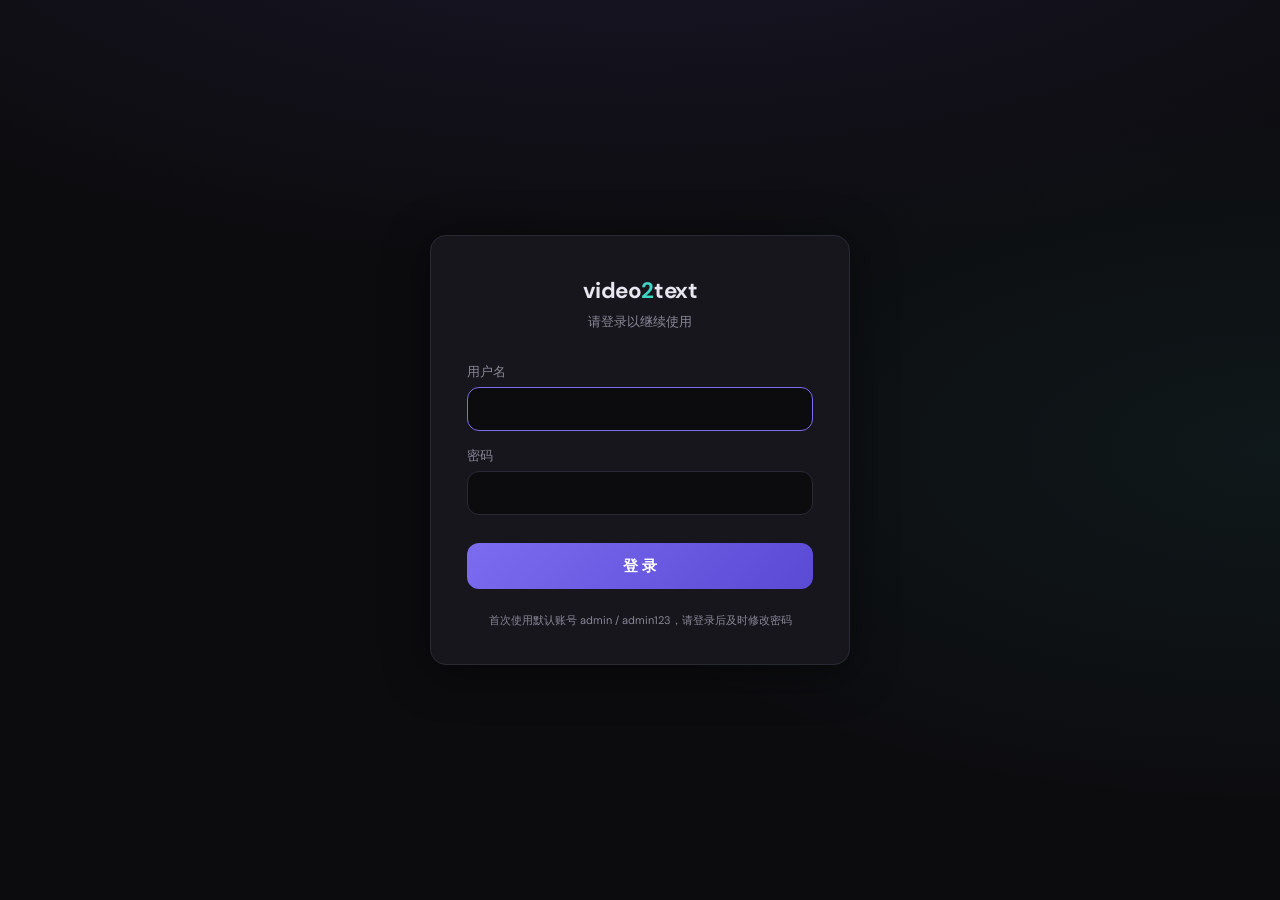
<file: static/login.html>
<!DOCTYPE html>
<html lang="zh-CN">
<head>
  <meta charset="UTF-8" />
  <meta name="viewport" content="width=device-width, initial-scale=1" />
  <title>video2text · 登录</title>
  <link rel="preconnect" href="https://fonts.googleapis.com" />
  <link href="https://fonts.googleapis.com/css2?family=DM+Sans:ital,opsz,wght@0,9..40,400;0,9..40,600;0,9..40,700&family=JetBrains+Mono:wght@400;500&display=swap" rel="stylesheet" />
  <style>
    :root {
      --bg: #0c0c0f;
      --surface: #16161c;
      --surface2: #1e1e26;
      --border: #2a2a34;
      --text: #e8e6f0;
      --muted: #8b8798;
      --primary: #7c6cf0;
      --primary-dim: #5a4ad4;
      --accent: #3dd6c6;
      --danger: #f06b7c;
      --success: #6bf0a0;
      --radius: 12px;
      --font: "DM Sans", system-ui, sans-serif;
      --mono: "JetBrains Mono", monospace;
    }
    * { box-sizing: border-box; margin: 0; padding: 0; }
    body {
      min-height: 100vh;
      background: var(--bg);
      color: var(--text);
      font-family: var(--font);
      display: flex;
      align-items: center;
      justify-content: center;
      background-image:
        radial-gradient(ellipse 80% 50% at 50% -20%, rgba(124, 108, 240, 0.12), transparent),
        radial-gradient(ellipse 60% 40% at 100% 50%, rgba(61, 214, 198, 0.06), transparent);
    }
    .login-card {
      width: min(420px, calc(100vw - 40px));
      background: var(--surface);
      border: 1px solid var(--border);
      border-radius: calc(var(--radius) + 4px);
      padding: 40px 36px 36px;
      box-shadow: 0 8px 48px rgba(0, 0, 0, 0.45);
    }
    .login-logo {
      text-align: center;
      font-weight: 700;
      font-size: 1.4rem;
      letter-spacing: -0.02em;
      margin-bottom: 8px;
    }
    .login-logo span { color: var(--accent); }
    .login-subtitle {
      text-align: center;
      color: var(--muted);
      font-size: 13px;
      margin-bottom: 32px;
    }
    label {
      display: block;
      margin: 16px 0 6px;
      color: var(--muted);
      font-size: 13px;
    }
    label:first-of-type { margin-top: 0; }
    input[type="text"], input[type="password"] {
      width: 100%;
      padding: 12px 14px;
      border-radius: var(--radius);
      border: 1px solid var(--border);
      background: var(--bg);
      color: var(--text);
      font-family: var(--font);
      font-size: 14px;
      outline: none;
      transition: border-color 0.2s;
    }
    input:focus { border-color: var(--primary); }
    .login-btn {
      width: 100%;
      margin-top: 28px;
      padding: 13px 0;
      border: none;
      border-radius: var(--radius);
      background: linear-gradient(135deg, var(--primary), var(--primary-dim));
      color: #fff;
      font-family: var(--font);
      font-size: 15px;
      font-weight: 600;
      cursor: pointer;
      transition: filter 0.15s, opacity 0.15s;
    }
    .login-btn:hover { filter: brightness(1.1); }
    .login-btn:disabled { opacity: 0.5; cursor: not-allowed; }
    .login-error {
      margin-top: 16px;
      padding: 10px 14px;
      border-radius: 8px;
      background: rgba(240, 107, 124, 0.1);
      border: 1px solid var(--danger);
      color: var(--danger);
      font-size: 13px;
      display: none;
    }
    .login-error.show { display: block; }
    .login-footer {
      margin-top: 24px;
      text-align: center;
      font-size: 11px;
      color: var(--muted);
    }
  </style>
</head>
<body>
  <div class="login-card">
    <div class="login-logo">video<span>2</span>text</div>
    <div class="login-subtitle">请登录以继续使用</div>

    <form id="login-form" autocomplete="on">
      <label for="username">用户名</label>
      <input type="text" id="username" name="username" autocomplete="username" autofocus required />

      <label for="password">密码</label>
      <input type="password" id="password" name="password" autocomplete="current-password" required />

      <button type="submit" class="login-btn" id="login-btn">登 录</button>
    </form>

    <div class="login-error" id="login-error"></div>
    <div class="login-footer">首次使用默认账号 admin / admin123，请登录后及时修改密码</div>
  </div>

  <script>
    (function () {
      const form = document.getElementById('login-form');
      const btn = document.getElementById('login-btn');
      const errEl = document.getElementById('login-error');

      form.addEventListener('submit', async (e) => {
        e.preventDefault();
        errEl.classList.remove('show');
        btn.disabled = true;
        btn.textContent = '登录中…';

        const username = document.getElementById('username').value.trim();
        const password = document.getElementById('password').value;

        try {
          const res = await fetch('/auth/login', {
            method: 'POST',
            headers: { 'Content-Type': 'application/json' },
            body: JSON.stringify({ username, password }),
          });
          const data = await res.json();
          if (res.ok && data.ok) {
            window.location.href = '/';
          } else {
            errEl.textContent = data.error || '登录失败';
            errEl.classList.add('show');
          }
        } catch (err) {
          errEl.textContent = '网络错误：' + err.message;
          errEl.classList.add('show');
        } finally {
          btn.disabled = false;
          btn.textContent = '登 录';
        }
      });
    })();
  </script>
</body>
</html>
</file>
